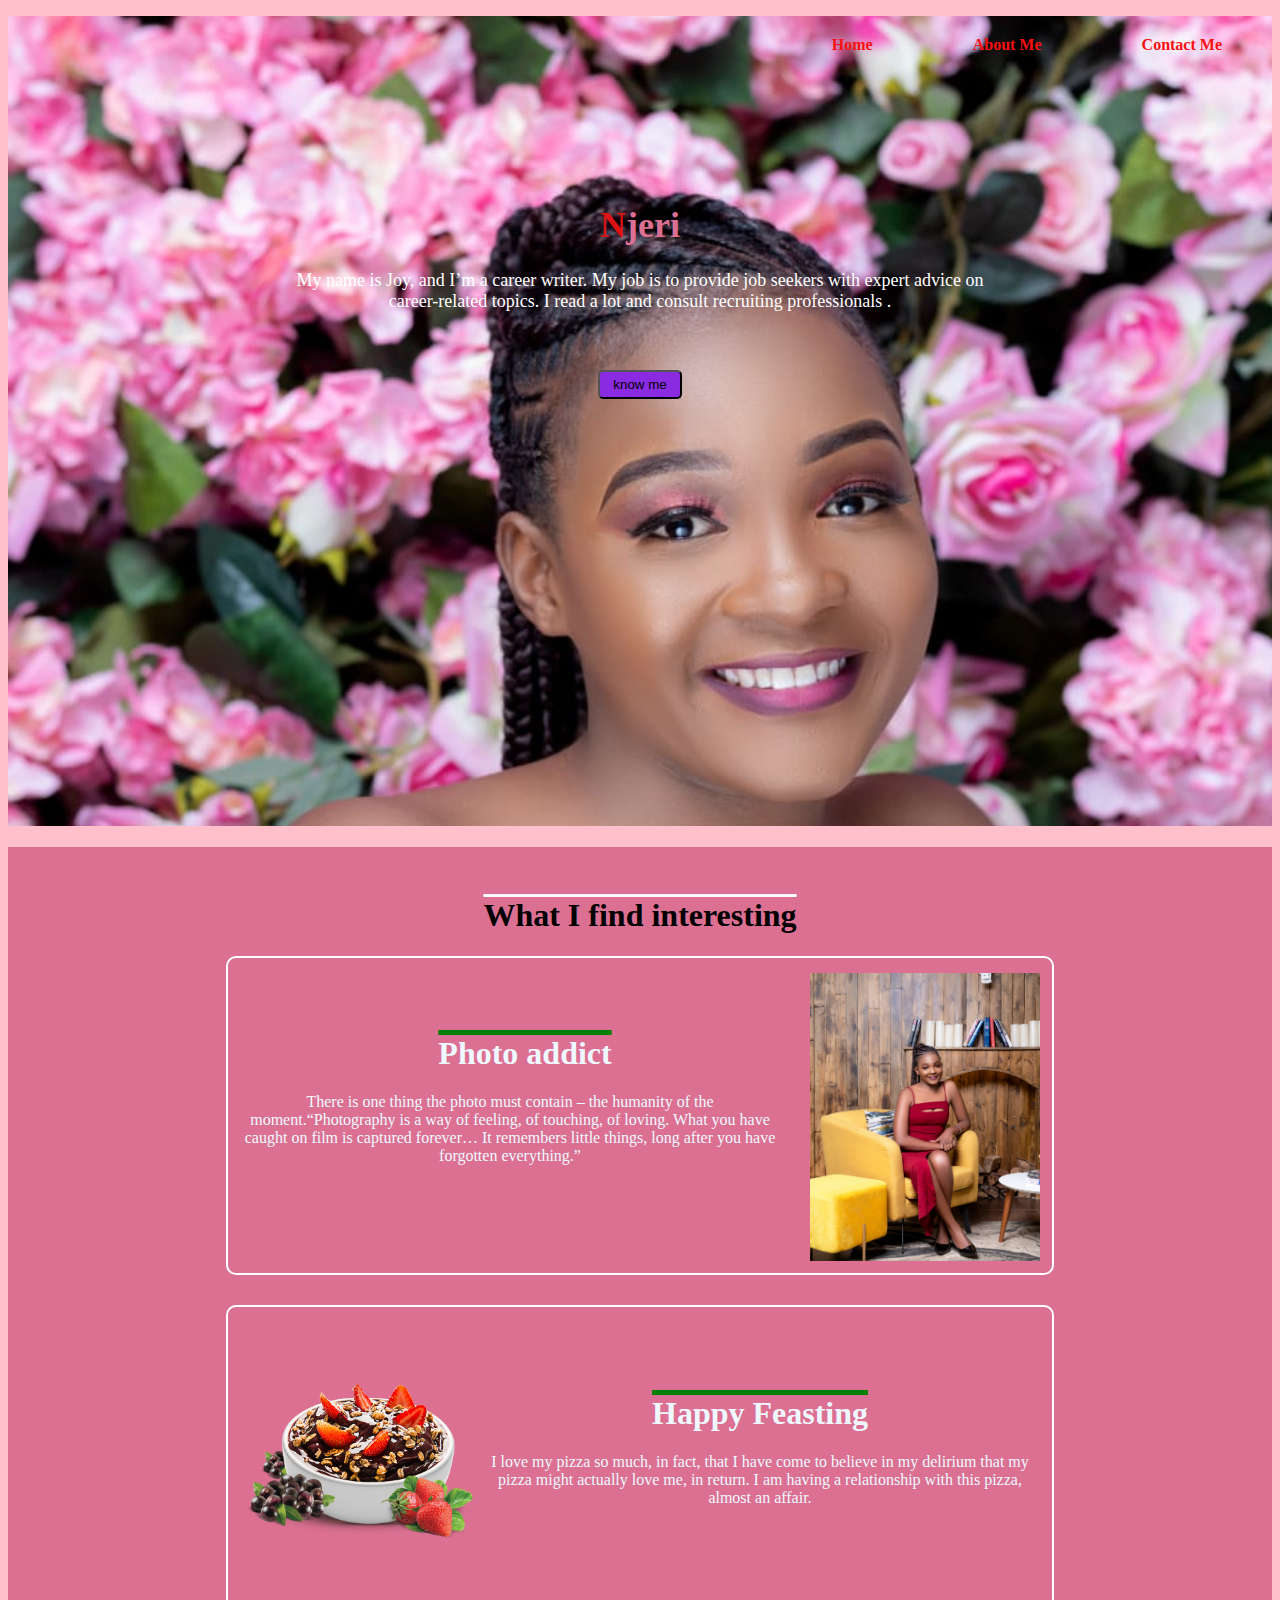
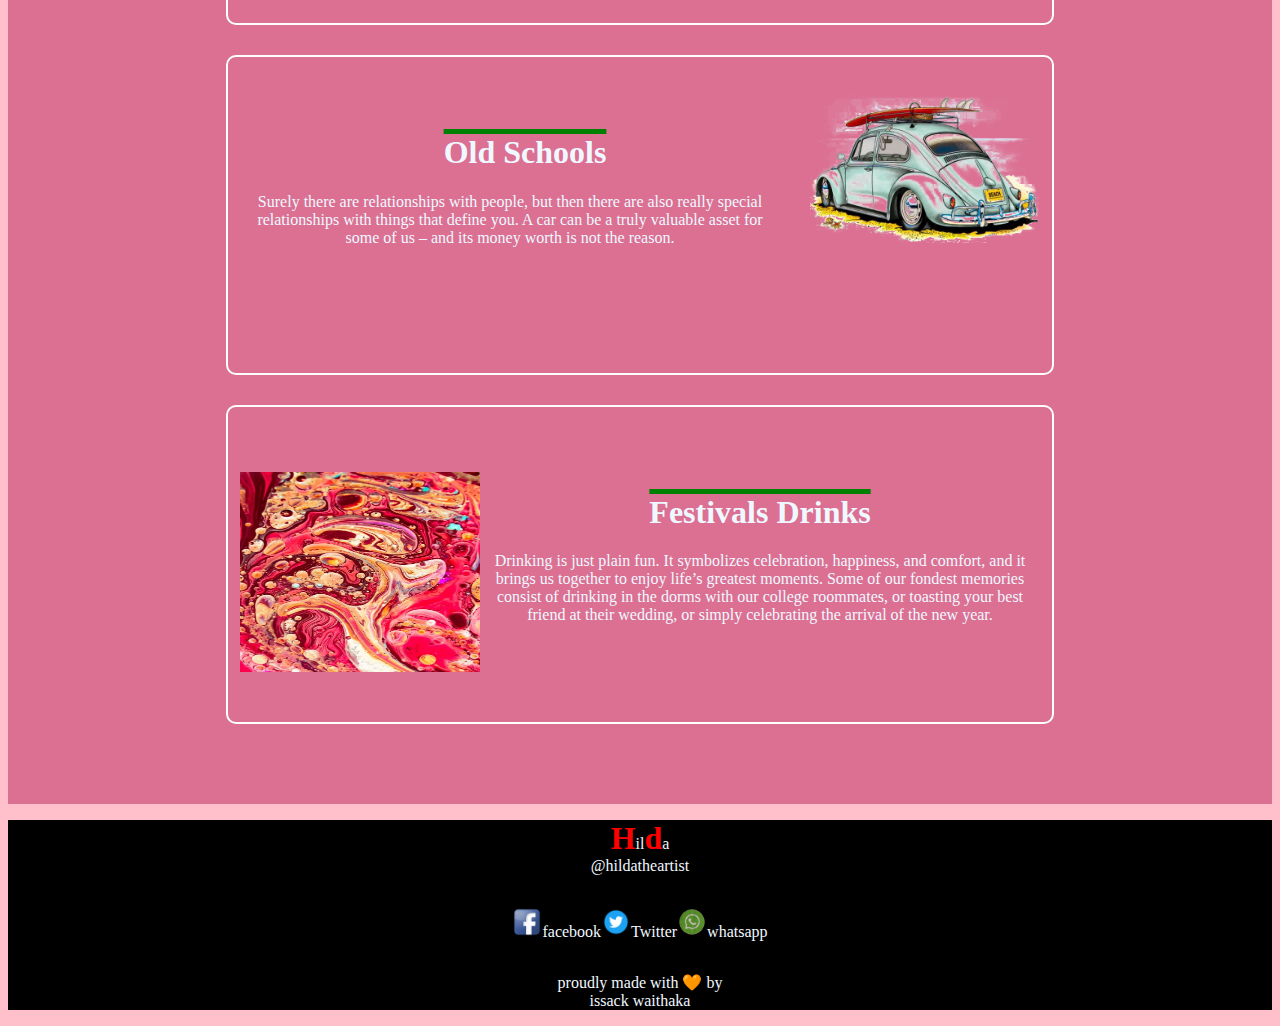
<file: index.html>
<!DOCTYPE html>
<html lang="en">
<head>
    <meta charset="UTF-8">
    <meta http-equiv="X-UA-Compatible" content="IE=edge">
    <meta name="viewport" content="width=device-width, initial-scale=1.0">
    <link rel="stylesheet" href="styles.css">
    <title>JOY'S WEBSITE</title>
</head>
<body>
    <header>
        <ul class="list-1">
        <li id="l1-1">Home</li>
        <li id="l1-2"><a href="./home.html">About Me</a></li>
        <li id="l1-3">Contact Me</li>
    </ul>
    <div class="top">
    <h1 id="k"><span id="n">N</span>jeri</h1>
    <p>My name is Joy, and I’m a career writer. My job is to provide job seekers with expert advice on <br>
        career-related topics. I read a lot and consult recruiting professionals .</p>
        <button>know me</button>
    </div>
</header>
<div class="main-body">
    <h1 id="h1-intro">What I find interesting</h1>
    <fieldset id="field1">
        <div class="set-1">
            <div>
                <h1 id="h-set1">Photo addict</h1>
                <p id="p-set1">There is one thing the photo must contain – the humanity of 
                    the moment.“Photography is a way of feeling, of touching, of loving. 
                    What you have caught on film is captured forever… 
                    It remembers little things, long after you have forgotten everything.”</p>
            </div>
            <div>
                <img id="set-img1" src="./images/hilda2.jpeg" alt="cardib">
            </div>
        </div>
    </fieldset>
    <fieldset id="field2">
        <div class="set-2">
            <div>
                <img id="set-img2" src="./images/dessert.png" alt="cardib">
            </div>
            <div>
                <h1 id="h-set2">Happy Feasting</h1>
                <p id="p-set2">I love my pizza so much, in fact, that I have come to believe 
                    in my delirium that my pizza might actually love me, 
                    in return. I am having a relationship with this pizza, almost an affair.</p>
            </div>
        </div>
    </fieldset>
    <fieldset id="field3">
        <div class="set-1">
            <div>
                <h1 id="h-set1">Old Schools</h1>
                <p id="p-set1">Surely there are relationships with people, but then there are also really 
                    special relationships with things that define you. A car can be a truly 
                    valuable asset for some of us – and its money worth is not the reason.</p>
            </div>
            <div>
                <img id="set-img1" src="./images/vintage.png" alt="cardib">
            </div>
        </div>
    </fieldset>
    <fieldset id="field4">
        <div class="set-2">
            <div>
                <img id="set-img4" src="./images/paint.jpeg" alt="cardib">
            </div>
            <div>
                <h1 id="h-set2">Festivals Drinks</h1>
                <p id="p-set2">Drinking is just plain fun. It symbolizes celebration, 
                    happiness, and comfort, and it brings us together to enjoy life’s greatest moments. 
                    Some of our fondest memories consist of drinking in the dorms with our college roommates, 
                    or toasting your best friend at their wedding, or simply celebrating the arrival of the new year.</p>
            </div>
        </div>
    </fieldset>
</div>
</body>
<footer>
    <p><span id="sp-last">H</span>il<span id="sp-last">d</span>a <br>
        @hildatheartist</p>
        <div class="mwisho">
            <P><img id="fb-img" src="./images/facebook.png" alt="facebool">facebook</P>
            <p><img id="tw-img" src="./images/twitter.png" alt="twitter">Twitter</p>
            <p><img id="app-img" src="./images/whatsapp.png" alt="whatsapp">whatsapp</p>
        </div>
        <p>proudly made with 🧡 by <br>issack waithaka</p>
</footer>
</html>
</file>
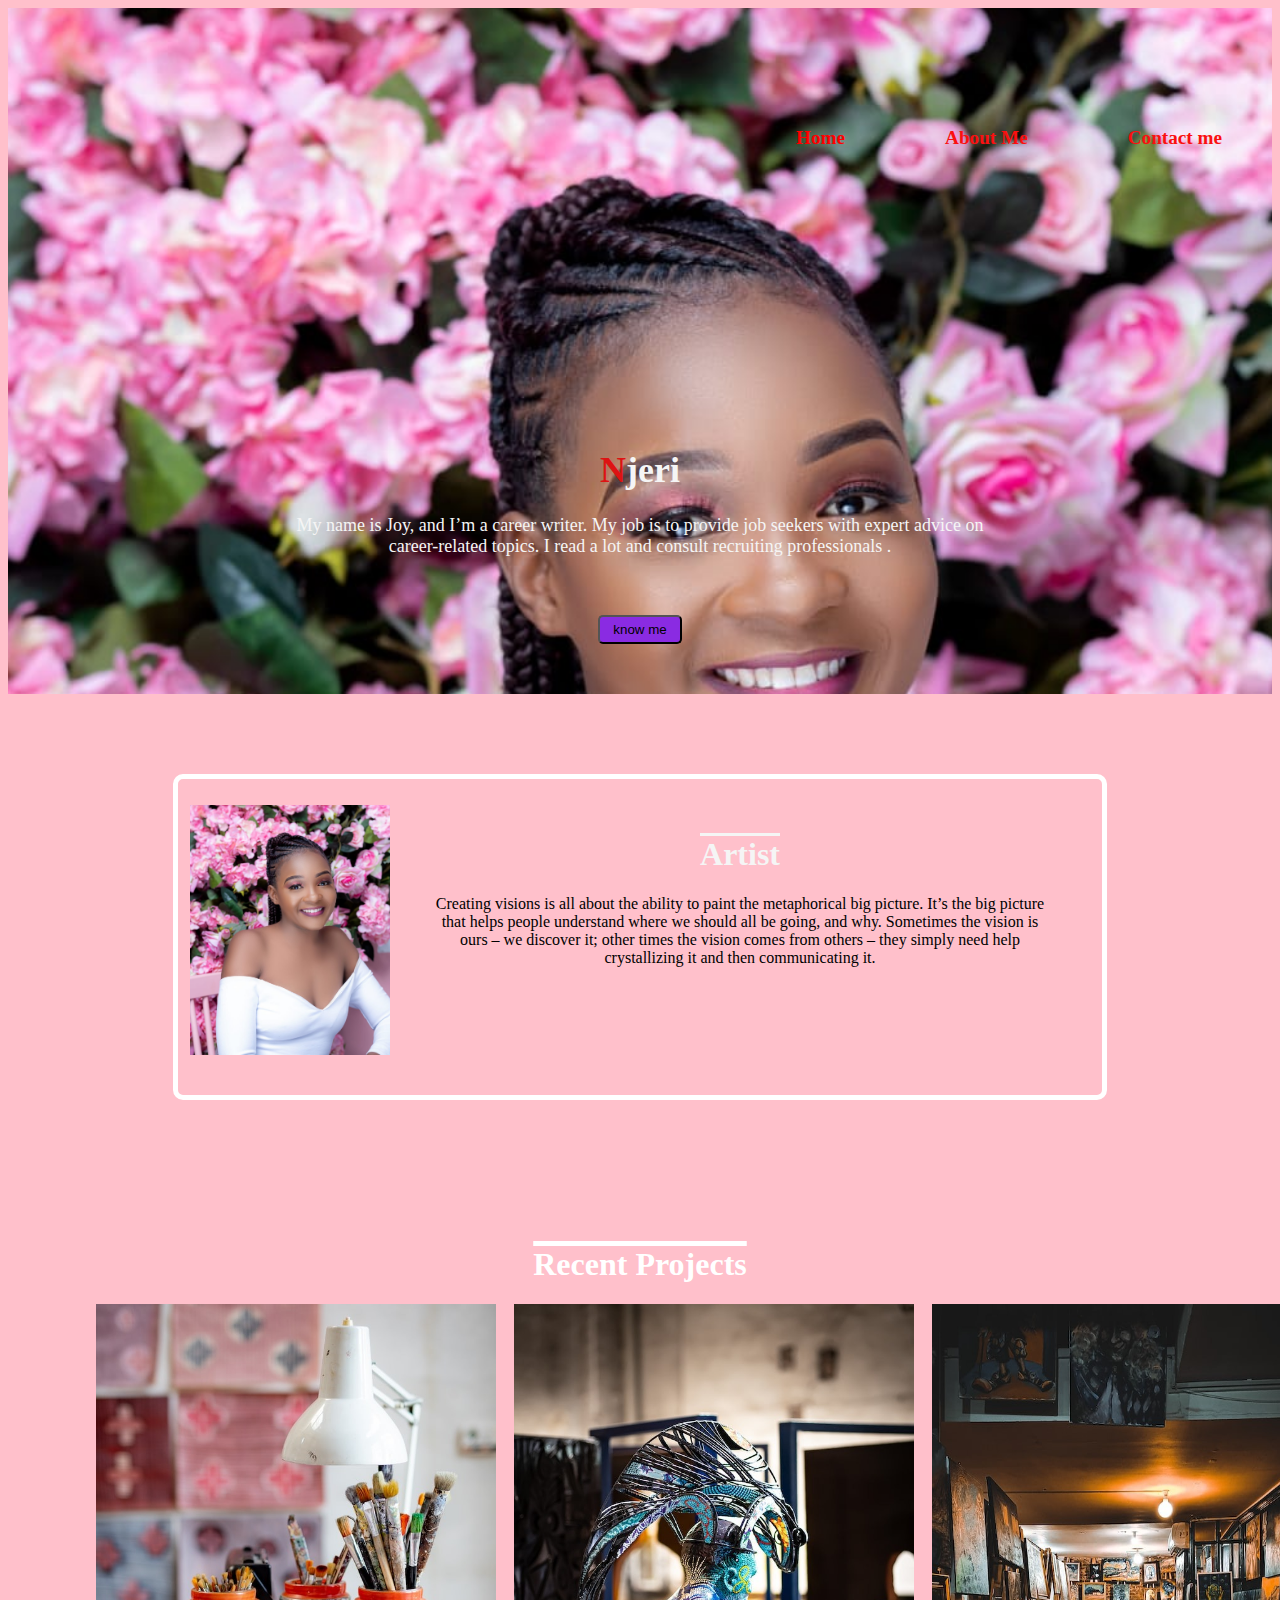
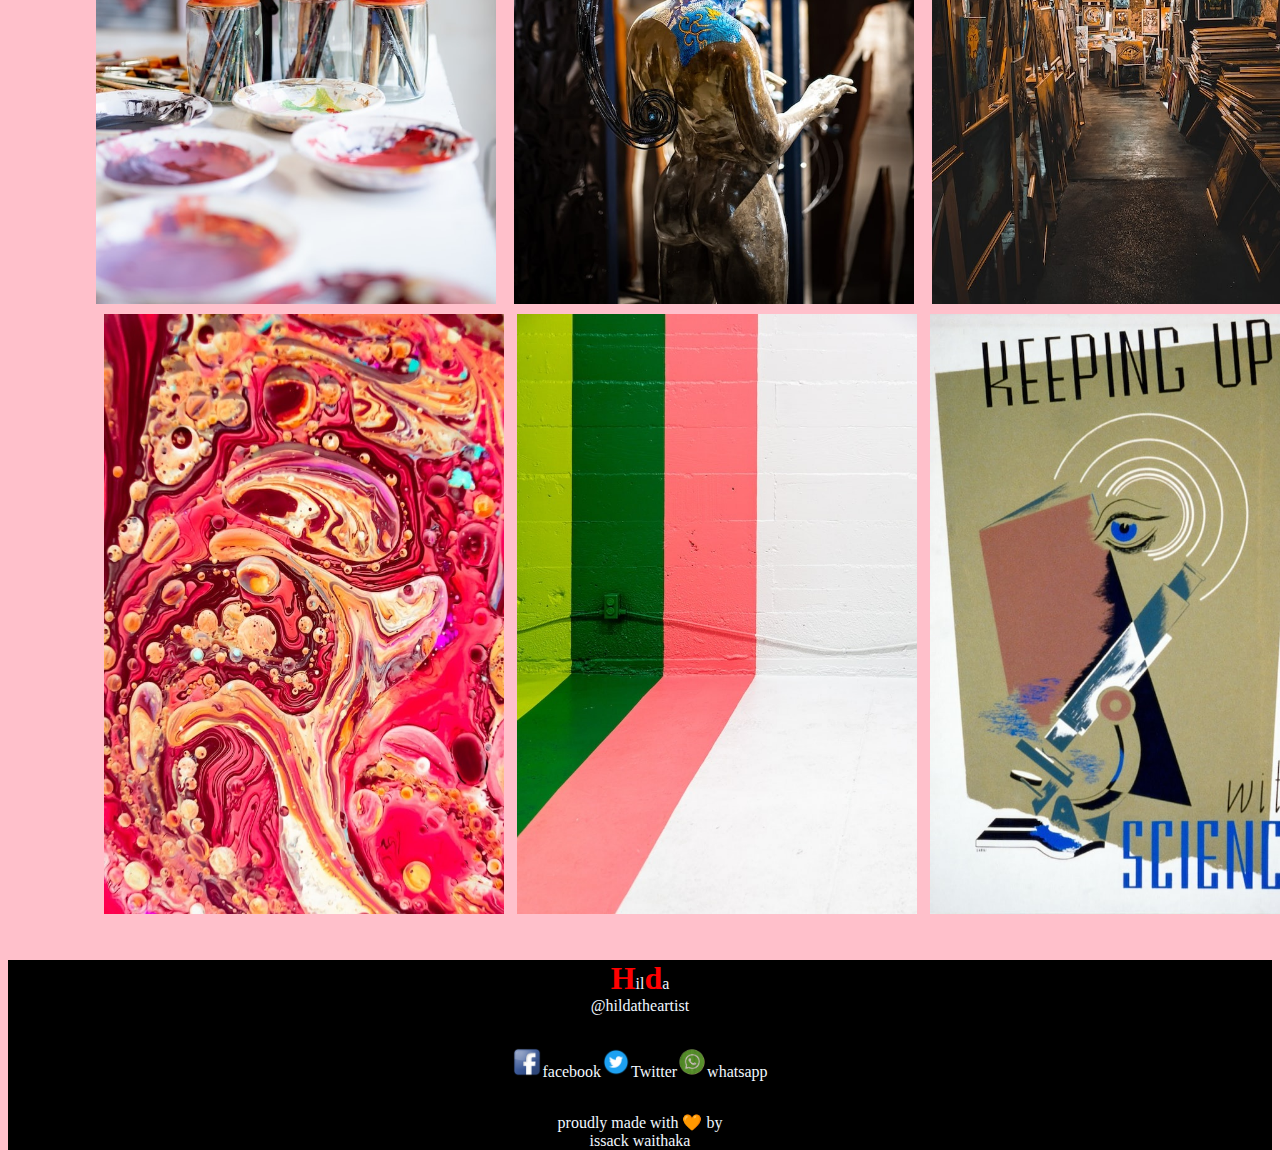
<file: home.html>
<!DOCTYPE html>
<html lang="en">
<head>
    <meta charset="UTF-8">
    <meta http-equiv="X-UA-Compatible" content="IE=edge">
    <meta name="viewport" content="width=device-width, initial-scale=1.0">
    <link rel="stylesheet" href="styles2.css">
    <title>home</title>
</head>
<body>
   <header class="header-inside">
    <ul class="ul-1">
        <li id="li-1"><a href="index.html"> Home</a></li>
        <li id="li-2"> About Me</a></li>
        <li id="li-3">Contact me</li>
    </ul>
    <div class="top">
        <h1 id="k"><span id="n">N</span>jeri</h1>
        <p>My name is Joy, and I’m a career writer. My job is to provide job seekers with expert advice on <br>
            career-related topics. I read a lot and consult recruiting professionals .</p>
            <button>know me</button>
        </div>
   </header>
   <section class="body-content">
                <fieldset class="field-1" >
                    <div class="fld-1">
                    <div>
                        <img  id="img-fld" src="./images/hilda1.jpeg" alt="hilda">
                    </div>
                    <div>
                        <h1 id="hd-fld">Artist</h1>
                        <p id="p-fld">Creating visions is all about the ability to paint the metaphorical big picture. 
                            It’s the big picture that helps people understand where we should all be going, and why. 
                            Sometimes the vision is ours – we discover it; other times the vision comes from others –
                             they simply need help crystallizing it and then communicating it.</p>
                    </div>
                </div>
                </fieldset>
   </section>
   <section class="last-sect">
            <div>
                <h1 id="lst-hd">Recent Projects</h1>
            </div>
            <div class="images">
                <img id="size" src="./images/brushes.jpeg" alt="">
                <img id="size" src="./images/art.jpeg" alt="">
                <img id="size" src="/images/store.jpeg" alt="">
                </div>
                <div id="size2" class="images2">
                <img id="size2" src="/images/paint.jpeg" alt="">
                <img id="size2" src="/images/wall.jpeg" alt="">
                <img id="size2" src="/images/book.jpeg" alt="">
            </div>
   </section>
   <footer>
    <p><span id="sp-last">H</span>il<span id="sp-last">d</span>a <br>
        @hildatheartist</p>
        <div class="mwisho">
            <P><img id="fb-img" src="./images/facebook.png" alt="facebool">facebook</P>
            <p><img id="tw-img" src="./images/twitter.png" alt="twitter">Twitter</p>
            <p><img id="app-img" src="./images/whatsapp.png" alt="whatsapp">whatsapp</p>
        </div>
        <p>proudly made with 🧡 by <br>issack waithaka</p>
</footer>
</body>
</html>
</file>
<file: styles.css>
body{
    background-color: pink;
}
header {
    padding: 0;
    background-image: url(./images/hilda1.jpeg);
    background-attachment: fixed;
    background-position: top center;
    background-repeat: no-repeat;
    position: relative;
    height: 90vh;
    width: 100%;
    background-size: cover;
}

#k {
    color: palevioletred;
}
.list-1 {
    display: flex;
    padding-top: 20px;
    list-style: none;
    justify-content:flex-end;
    color:rgb(250, 16, 16);
    font-weight: bold;
}
a {
    text-decoration: none;
    color:rgb(250, 16, 16);
}
#l1-1 {
    margin-right: 100px;
}
#l1-2 {
    margin-right: 100px;
}
#l1-3 {
    margin-right: 50px;
}
#l1-1:hover {
    background-color: gray;
    border-radius: 5px;
    cursor: pointer;
}
#l1-2:hover {
    background-color: gray;
    border-radius: 5px;
    cursor: pointer;
}
#l1-3:hover {
    background-color: gray;
    border-radius: 5px;
    cursor: pointer;
}
.top {
    text-align: center;
    margin-top: 150px;
    color:white;
    font-size: large;

}
.top > button {
    background-color: blueviolet;
    padding: 5px 13px 5px 13px;
    border-radius: 5px;
    margin-top: 40px;
}

#n {
    color: rgb(221, 19, 19);
}
.main-body {
    padding-bottom: 50px;
    max-width: 100%;
    background-color: palevioletred;
    text-align: center;
}
#h1-intro {
    padding-top: 50px;
    text-decoration: overline white;
}
#field1 {
    margin: auto;
    width: 800px;
    height: 300px;
    margin-bottom: 30px;
    border-radius: 10px;
    border: solid white 2px;
}
.set-1 {
    display: flex;
    color: aliceblue;
}
#set-img1 {
    width: 230px;
    margin-top: 10px;
}
#h-set1{
    padding-top: 50px;
    text-decoration:overline green solid 5px;
}
#p-set1 {
    margin-right: 30px;
}
#field2 {
    margin: auto;
    width: 800px;
    height: 300px;
    margin-bottom: 30px;
    border-radius: 10px;
    border: solid white 2px;
}
.set-2 {
    display: flex;
    color: aliceblue;
    margin-top: 60px;
}
#set-img2 {
    width: 240px;
}
#h-set2 {
    text-decoration: overline green solid 5px;
}
#field3 {
    margin: auto;
    width: 800px;
    height: 300px;
    margin-bottom: 30px;
    border-radius: 10px;
    border: solid white 2px;
}
#field4 {
    margin: auto;
    width: 800px;
    height: 300px;
    margin-bottom: 30px;
    border-radius: 10px;
    border: solid white 2px;
}
#set-img4 {
    width: 240px;
    height: 200px;
}
footer {
    padding-top: 0px;
    background-color: black;
    color: aliceblue;
    text-align: center;
}
.mwisho {
    display: flex;
    justify-content: center;
    margin-top: 0px;
    margin-bottom: 0px;
}
#sp-last {
    font-weight: bold;
    font-size: xx-large;
    color: red;
}
#fb-img {
    width: 30px;
}
#tw-img {
    width: 30px;
}
#app-img {
    width: 30px;
}
</file>
<file: styles2.css>
body{
    background-color: pink;
}
.header-inside {
    background-image: url(./images/hilda1.jpeg);
    background-attachment: fixed;
    background-repeat: no-repeat;
    background-position: top center;
    background-size: cover;
    position: relative;
    padding-top: 100px;
}
.ul-1 {
    display: flex;
    list-style: none;
    justify-content:flex-end;
    color:rgb(250, 16, 16);
    font-weight: bold;
    font-size: larger;
    padding-bottom: 100px;
}
a {
    text-decoration: none;
    color: red;
}
#li-1 {
    margin-right: 100px;
}
#li-2 {
    margin-right: 100px;
}
#li-3 {
    margin-right: 50px;
}
#li-1:hover {
    background-color: gray;
    border-radius: 5px;
    cursor: pointer;
}
#li-2:hover {
    background-color: gray;
    border-radius: 5px;
    cursor: pointer;
}
#li-3:hover {
    background-color: gray;
    border-radius: 5px;
    cursor: pointer;
}
.top {
    text-align: center;
    margin-top: 200px;
    color: whitesmoke;
    font-size: large;
    padding-bottom: 50px;
}
#n {
    color: rgb(221, 19, 19);
}
.top > button {
    background-color: blueviolet;
    padding: 5px 13px 5px 13px;
    border-radius: 5px;
    margin-top: 40px;
}
.body-content {
    margin-top: 0px;
    background-color: pink;
    height: 500px;
    margin-bottom:10px;
    padding-top: 30px;
}
.field-1 {
    margin: auto;
    width: 900px;
    height: 300px;
    text-align: center;
    margin-top: 50px;
    border: solid white 5px;
    border-radius: 10px;
}
.fld-1 {
    display: flex;
}
#img-fld {
    padding-top: 20px;
    width: 200px;
}
#hd-fld {
    padding-top: 30px;
    color: whitesmoke;
    text-decoration: overline;
    font-size: xx-large;
    font-weight: bold;
}
#p-fld {
    padding-left: 40px;
    padding-right: 40px;
}
.last-sect {
    padding-bottom: 30px;
    margin-top: 10px;
}
#lst-hd {
    color: white;
    font-weight: bold;
    font-size: xx-large;
    text-decoration: overline white 5px;
    text-align: center;
}
.images {
    display: flex;
    padding-left: 70px;
}
.images2 {
    display: flex;
    margin-left: 70px;
}
#size {
    padding-left: 10px;
   padding-bottom: 10px;
    margin-left: 8px;
    width: 400px;
}
#size2 {
    padding-left: 13px;
    width: 400px;
}
footer {
    padding-top: 0px;
    background-color: black;
    color: aliceblue;
    text-align: center;
}
.mwisho {
    display: flex;
    justify-content: center;
    margin-top: 0px;
    margin-bottom: 0px;
}
#sp-last {
    font-weight: bold;
    font-size: xx-large;
    color: red;
}
#fb-img {
    width: 30px;
}
#tw-img {
    width: 30px;
}
#app-img {
    width: 30px;
}
</file>
